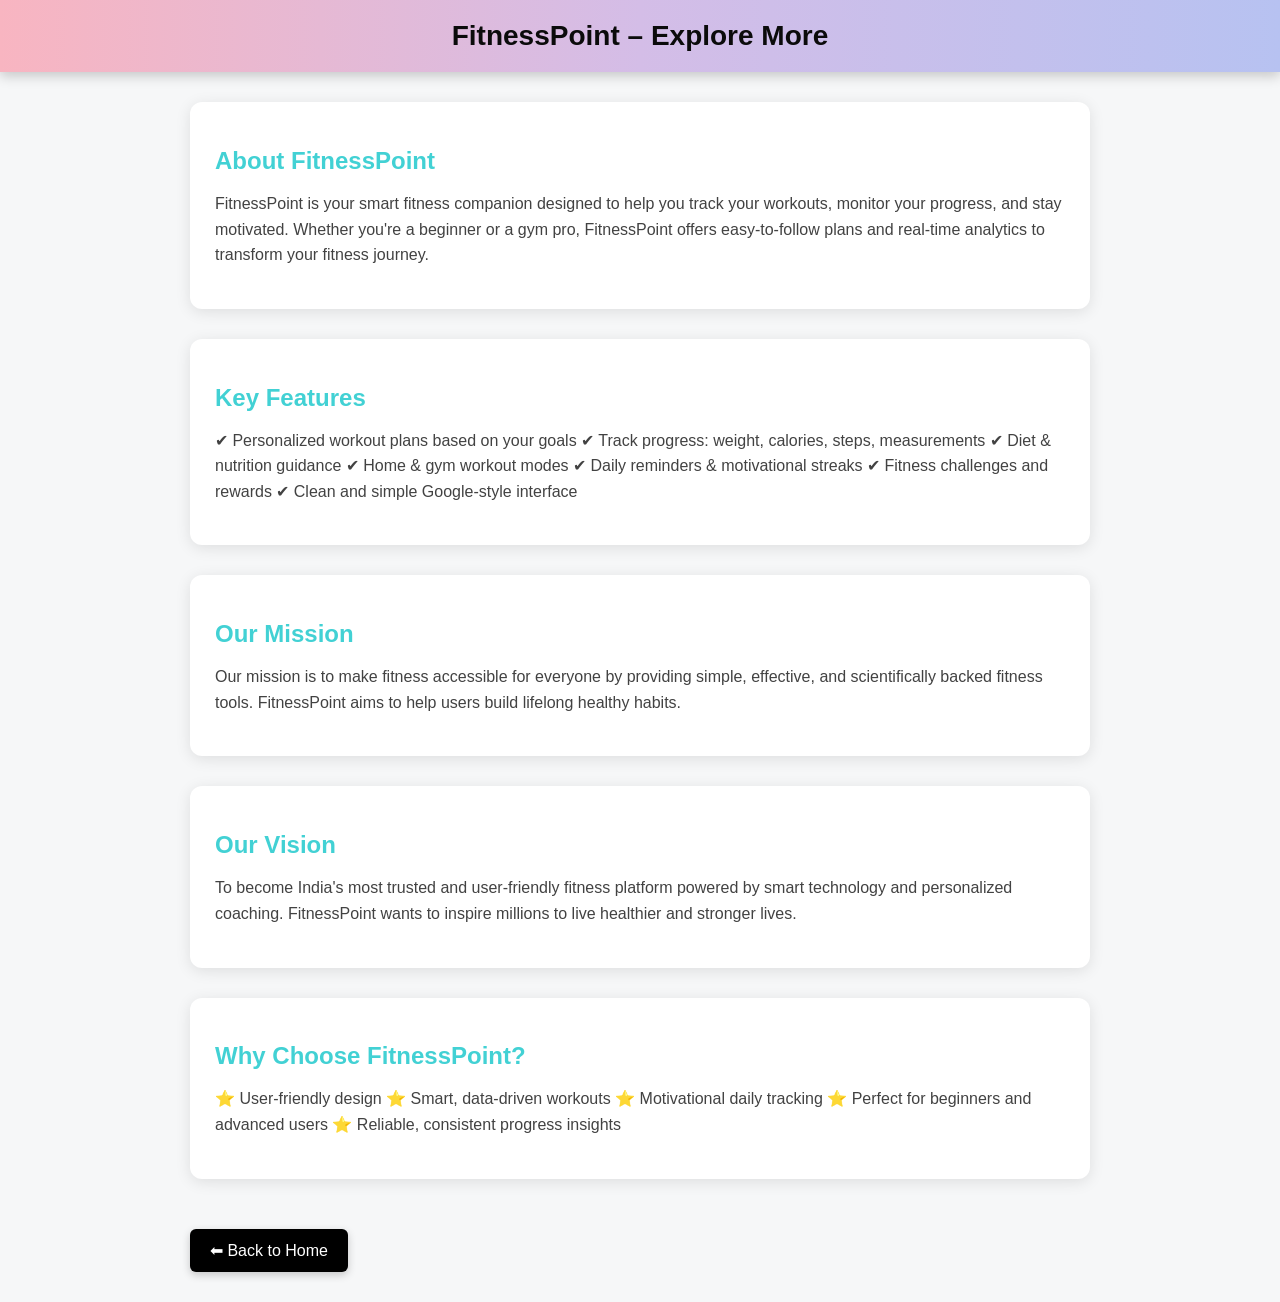
<file: explore.html>
<!DOCTYPE html>
<html lang="en">
<head>
    <meta charset="UTF-8">
    <meta name="viewport" content="width=device-width, initial-scale=1.0">
    <title>FitnessPoint - Explore More</title>

    <style>
        body {
            margin: 0;
            font-family: Arial, sans-serif;
            background: #f6f7f8;
            color: #202124;
        }

        /* Header */
        .header {
            background:linear-gradient(90deg, #f8b5c1 0%,  #d4bde7 50%, #b7c2f1 100% );
            color: #0b0b0bff;
            padding: 20px;
            text-align: center;
            font-size: 28px;
            font-weight: bold;
            box-shadow: 0 4px 12px rgba(0,0,0,0.2);
        }

        /* Container */
        .content {
            max-width: 900px;
            margin: auto;
            padding: 30px;
            animation: fadeIn 1s ease-in-out;
        }

        /* Section */
        .section {
            background: #fff;
            padding: 25px;
            border-radius: 12px;
            margin-bottom: 30px;
            box-shadow: 0 3px 15px rgba(0,0,0,0.1);
            transition: 0.3s;
        }

        .section:hover {
            transform: scale(1.01);
        }

        .section h2 {
            font-size: 24px;
            margin-bottom: 12px;
            color: #42d1d4;
        }

        .section p {
            line-height: 1.6;
            color: #424242;
        }

        /* Back button */
        .back-btn {
            display: inline-block;
            padding: 12px 20px;
            background:black;
            color: #fff;
            border: none;
            border-radius: 6px;
            cursor: pointer;
            font-size: 16px;
            margin-top: 20px;
            box-shadow: 0px 3px 8px rgba(0,0,0,0.2);
        }

        .back-btn:hover {
            background: #42d1d4;
        }

        /* Fade In Animation */
        @keyframes fadeIn {
            from { opacity: 0; transform: translateY(10px); }
            to { opacity: 1; transform: translateY(0); }
        }
    </style>
</head>
<body>

    <div class="header">FitnessPoint – Explore More</div>

    <div class="content">

        <!-- About -->
        <div class="section">
            <h2>About FitnessPoint</h2>
            <p>
                FitnessPoint is your smart fitness companion designed to help you track your workouts, 
                monitor your progress, and stay motivated. Whether you're a beginner or a gym pro, FitnessPoint 
                offers easy-to-follow plans and real-time analytics to transform your fitness journey.
            </p>
        </div>

        <!-- Features -->
        <div class="section">
            <h2>Key Features</h2>
            <p>
                ✔ Personalized workout plans based on your goals  
                ✔ Track progress: weight, calories, steps, measurements  
                ✔ Diet & nutrition guidance  
                ✔ Home & gym workout modes  
                ✔ Daily reminders & motivational streaks  
                ✔ Fitness challenges and rewards  
                ✔ Clean and simple Google-style interface  
            </p>
        </div>

        <!-- Mission -->
        <div class="section">
            <h2>Our Mission</h2>
            <p>
                Our mission is to make fitness accessible for everyone by providing 
                simple, effective, and scientifically backed fitness tools. 
                FitnessPoint aims to help users build lifelong healthy habits.
            </p>
        </div>

        <!-- Vision -->
        <div class="section">
            <h2>Our Vision</h2>
            <p>
                To become India's most trusted and user-friendly fitness platform powered by smart technology 
                and personalized coaching. FitnessPoint wants to inspire millions to live healthier and stronger lives.
            </p>
        </div>

        <!-- Benefits -->
        <div class="section">
            <h2>Why Choose FitnessPoint?</h2>
            <p>
                ⭐ User-friendly design  
                ⭐ Smart, data-driven workouts  
                ⭐ Motivational daily tracking  
                ⭐ Perfect for beginners and advanced users  
                ⭐ Reliable, consistent progress insights  
            </p>
        </div>

        <button class="back-btn" onclick="goBack()">⬅ Back to Home</button>

    </div>

    <script>
        function goBack() {
            window.location.href = "index.html"; // change to your main page name
        }
    </script>

</body>
</html>
</file>
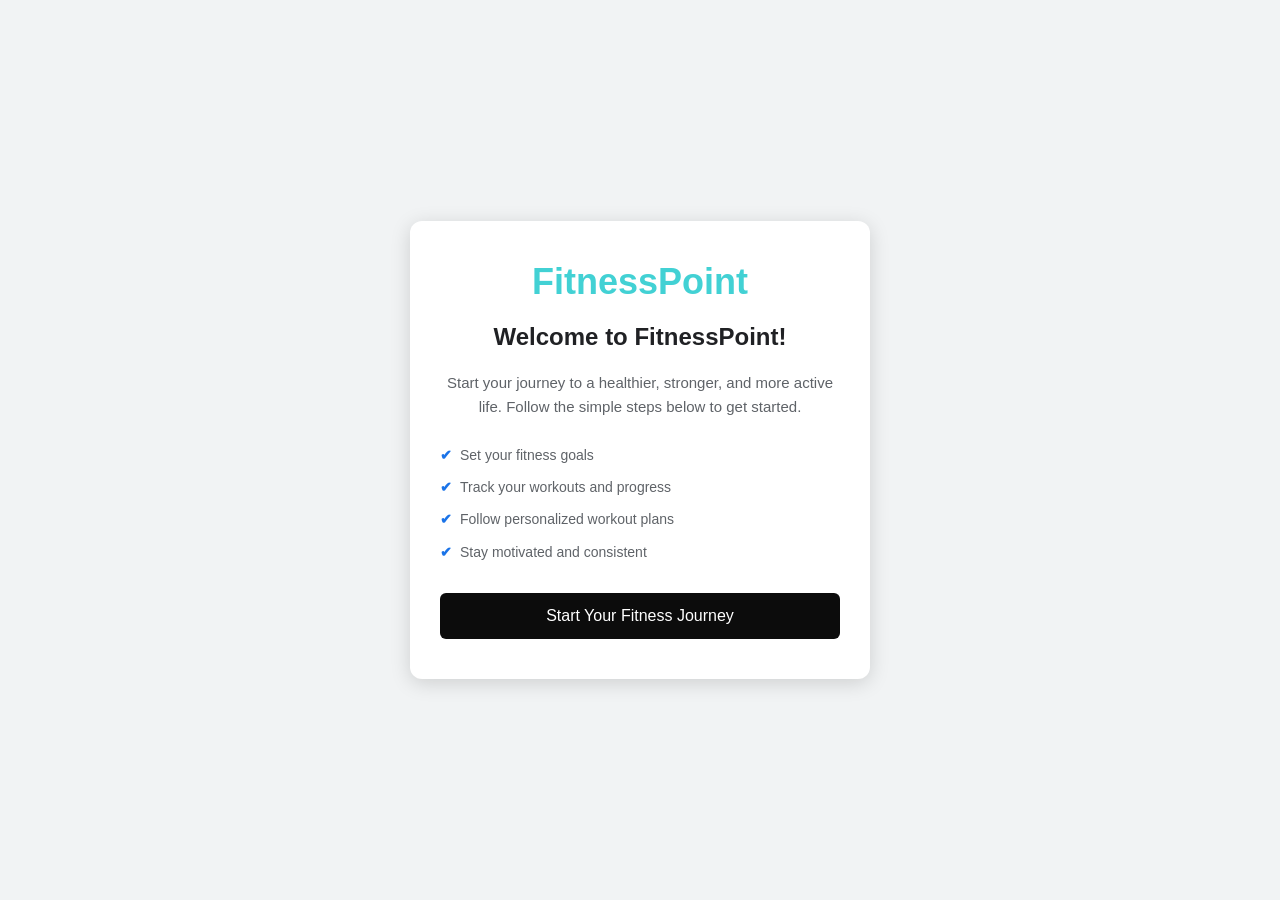
<file: getstart.html>
<!DOCTYPE html>
<html lang="en">
<head>
    <meta charset="UTF-8">
    <meta name="viewport" content="width=device-width, initial-scale=1.0">
    <title>FitnessPoint - Get Started</title>

    <style>
        body {
            margin: 0;
            padding: 0;
            font-family: Arial, sans-serif;
            background: #f1f3f4;
            display: flex;
            justify-content: center;
            align-items: center;
            height: 100vh;
        }

        .container {
            background: #fff;
            width: 400px;
            padding: 40px 30px;
            border-radius: 12px;
            box-shadow: 0 4px 20px rgba(0,0,0,0.15);
            text-align: center;
            animation: fadeIn 1s ease-in-out;
        }

        .logo {
            font-size: 36px;
            font-weight: bold;
            color: #42d1d4;
            margin-bottom: 15px;
        }

        h2 {
            font-size: 24px;
            margin-bottom: 20px;
            color: #202124;
        }

        p {
            font-size: 15px;
            color: #5f6368;
            line-height: 1.6;
            margin-bottom: 25px;
        }

        .steps {
            text-align: left;
            margin-bottom: 30px;
        }

        .steps p {
            margin: 10px 0;
            font-size: 14px;
        }

        .steps p::before {
            content: "✔";
            margin-right: 8px;
            color: #1a73e8;
            font-weight: bold;
        }

        .btn {
            width: 100%;
            padding: 14px;
            background: #0c0c0cff;
            color: white;
            border: none;
            border-radius: 6px;
            font-size: 16px;
            cursor: pointer;
        }

        .btn:hover {
            background: #42d1d4;
        }

        @keyframes fadeIn {
            from { opacity: 0; transform: translateY(10px); }
            to { opacity: 1; transform: translateY(0); }
        }
    </style>
</head>
<body>

<div class="container">

    <div class="logo">FitnessPoint</div>

    <h2>Welcome to FitnessPoint!</h2>

    <p>Start your journey to a healthier, stronger, and more active life. Follow the simple steps below to get started.</p>

    <div class="steps">
        <p>Set your fitness goals</p>
        <p>Track your workouts and progress</p>
        <p>Follow personalized workout plans</p>
        <p>Stay motivated and consistent</p>
    </div>

    <button class="btn" onclick="startJourney()">Start Your Fitness Journey</button>

</div>

<script>
    function startJourney() {
        // Example: redirect to main dashboard or home page
        alert("Let's start! Redirecting to your Fitness Dashboard...");
        window.location.href = "index.html"; // Change to your dashboard/main page
    }
</script>

</body>
</html>
</file>
